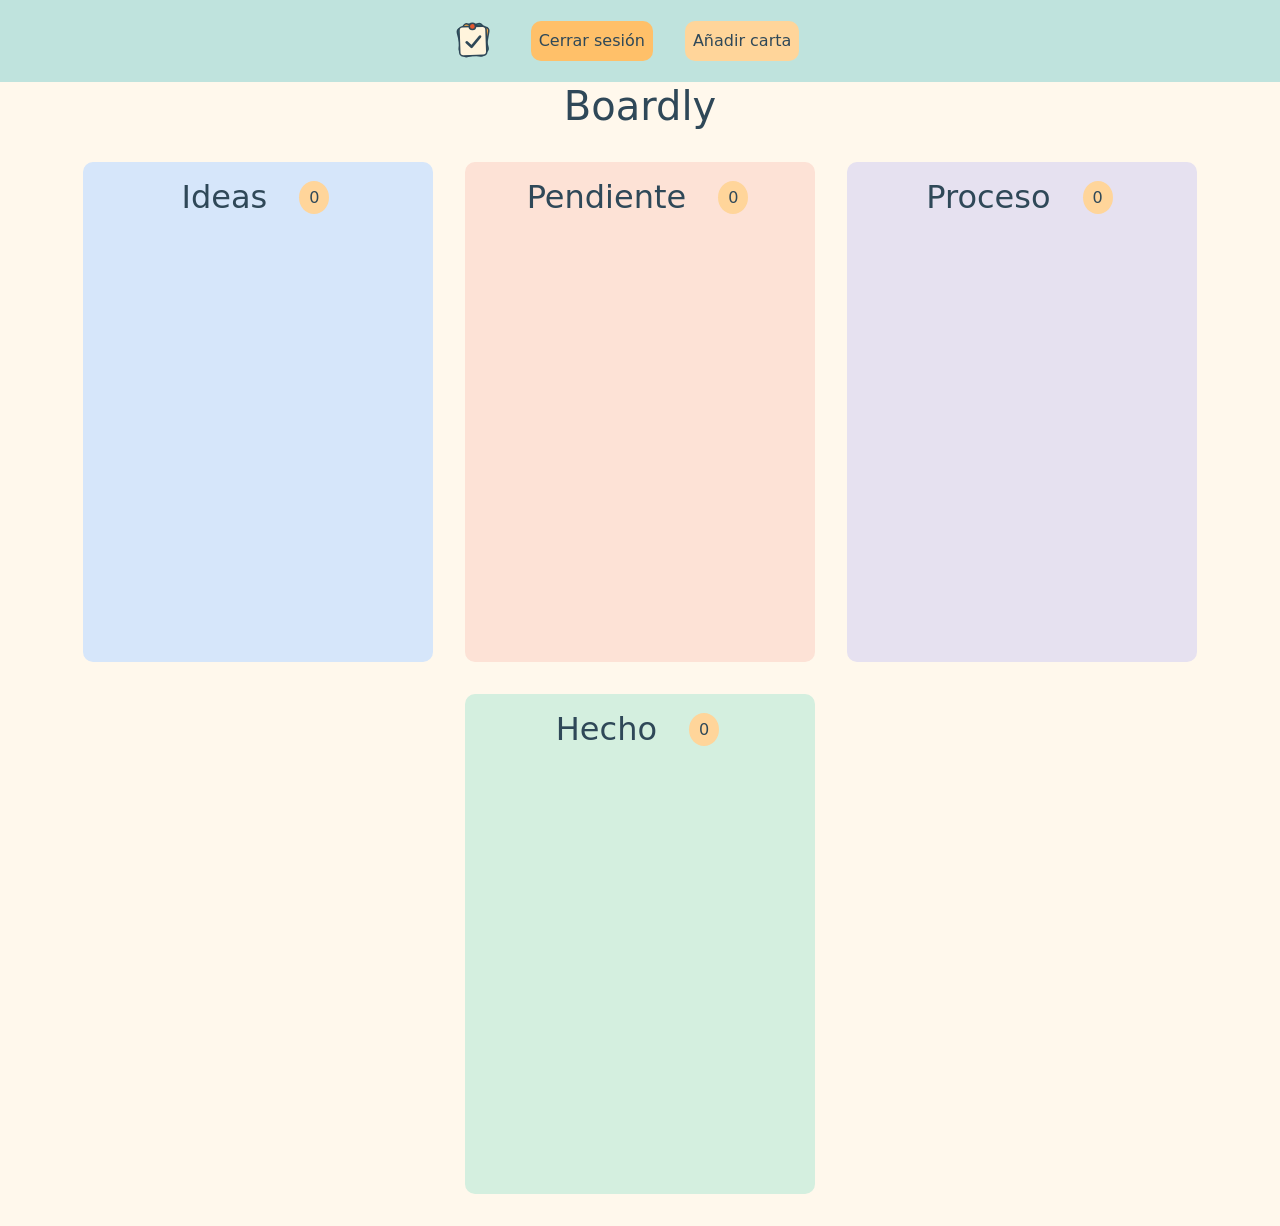
<file: index.html>
<!doctype html>
<html lang="en">
  <head>
    <meta charset="UTF-8" />
    <meta name="viewport" content="width=device-width, initial-scale=1.0" />
    <link
      href="https://cdn.jsdelivr.net/npm/bootstrap@5.1.3/dist/css/bootstrap.min.css"
      rel="stylesheet"
      integrity="sha384-1BmE4kWBq78iYhFldvKuhfTAU6auU8tT94WrHftjDbrCEXSU1oBoqyl2QvZ6jIW3"
      crossorigin="anonymous"
    />
    <link rel="shortcut icon" href="logo-icono.svg" type="image/x-icon">
    <link rel="stylesheet" href="styles.css" />
    <title>Boardly</title>
  </head>

  <body>
    <nav>
      <ul>
        <li>
          <a href="#"
            ><img src="logo-icono(1).svg" alt="Logo" width="50" height="50"
          /></a>
          <li>
            <button class="cerrar-sesion">Cerrar sesión</button>
          </li>
        </li>
        <li>
          <button
            class="añadir-carta btn"
            type="button"
            data-bs-toggle="modal"
            data-bs-target="#exampleModal"
          >
            Añadir carta
          </button>
        </li>
        <li>
          <p class="nombre fs-5 fw-bold"></p>
        </li>
      </ul>
    </nav>

    <h1 class="titulo">Boardly</h1>
    <section class="entero">
      <div class="columna ideas">
        <h2>Ideas <span class="numeroTarjetas">0</span></h2> 
        <div class="tarjetasAñadidas"></div>
      </div>
      <div class="columna pendientes">
        <h2>Pendiente <span class="numeroTarjetas">0</span></h2>
        <div class="tarjetasAñadidas"></div>
      </div>
      <div class="columna procesos">
        <h2>Proceso <span class="numeroTarjetas">0</span></h2>

        <div class="tarjetasAñadidas"></div>
      </div>
      <div class="columna hechos">
        <h2>Hecho <span class="numeroTarjetas">0</span></h2>
        <div class="tarjetasAñadidas"></div>
      </div>
    </section>

    <div
      class="modal fade"
      id="exampleModal"
      tabindex="-1"
      aria-labelledby="exampleModalLabel"
      aria-hidden="true"
    >
      <div class="modal-dialog">
        <div class="modal-content">
          <div class="modal-header">
            <h5 class="modal-title" id="exampleModalLabel">Crealo aqui</h5>
            <button
              type="button"
              class="btn-close"
              data-bs-dismiss="modal"
              aria-label="Close"
            ></button>
          </div>
          <div class="modal-body">
            <form class="formulario">
              <label for="titulo-nueva">Titulo</label>
              <input type="text" class="titulo-nueva" />
              <label for="descripcion">Descripcion</label>
              <input type="text" class="descripcion" />
              <label for="objetivos">Objetivos</label>
              <input type="text" class="objetivos" />
              <label for="prioridad">Prioridad</label>
              <select name="tipo-prioridad" id="prioridades">
                <option value="alta">Alta</option>
                <option value="media">Media</option>
                <option value="baja">Baja</option>
              </select>
              <button type="button" class="añadir-definitiva">Añadir</button>
            </form>
          </div>
        </div>
      </div>
    </div>

    <script src="script.js"></script>
    <script
      src="https://cdn.jsdelivr.net/npm/bootstrap@5.1.3/dist/js/bootstrap.bundle.min.js"
      integrity="sha384-ka7Sk0Gln4gmtz2MlQnikT1wXgYsOg+OMhuP+IlRH9sENBO0LRn5q+8nbTov4+1p"
      crossorigin="anonymous"
    ></script>
  </body>
</html>
</file>
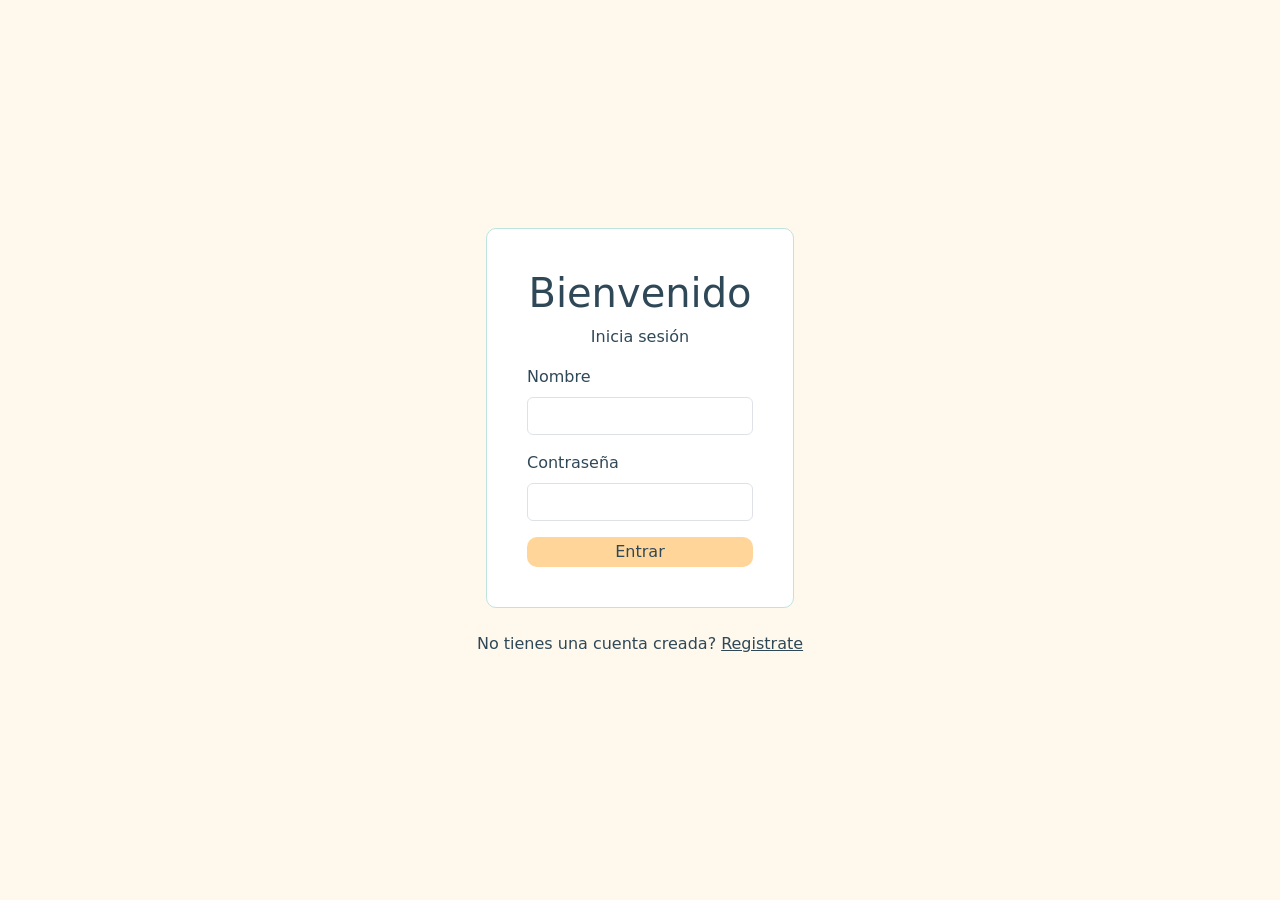
<file: login.html>
<!doctype html>
<html lang="en">
  <head>
    <meta charset="UTF-8" />
    <meta name="viewport" content="width=device-width, initial-scale=1.0" />
    <link
      href="https://cdn.jsdelivr.net/npm/bootstrap@5.1.3/dist/css/bootstrap.min.css"
      rel="stylesheet"
      integrity="sha384-1BmE4kWBq78iYhFldvKuhfTAU6auU8tT94WrHftjDbrCEXSU1oBoqyl2QvZ6jIW3"
      crossorigin="anonymous"
    />
    <link rel="shortcut icon" href="logo-icono.svg" type="image/x-icon">
    <link rel="stylesheet" href="login.css" />
    <title>Iniciar sesión</title>
  </head>
  <body>
    <main>
      <form class="formualario-login" action="" method="post">
        <h1 class="titulo-inicial text-center">Bienvenido</h1>
        <p class="justify-content-center align-items-center text-center">
          Inicia sesión
        </p>
        <div class="alert alert-danger d-none" role="alert"></div>
        <div class="mb-3">
          <label for="nombre" class="form-label">Nombre</label>
          <input type="nombre" class="form-control" id="nombre" />
        </div>
        <div class="mb-3">
          <label for="password" class="form-label">Contraseña</label>
          <input type="password" class="form-control" />
        </div>
        <button class="boton-entrar-login w-100" type="submit">Entrar</button>
      </form>
      <p class="crear-nuevo-usuario mt-4">
        No tienes una cuenta creada?<a href="registrarse.html">Registrate</a>
      </p>
    </main>

    <script src="login.js"></script>
    <script
      src="https://cdn.jsdelivr.net/npm/bootstrap@5.1.3/dist/js/bootstrap.bundle.min.js"
      integrity="sha384-ka7Sk0Gln4gmtz2MlQnikT1wXgYsOg+OMhuP+IlRH9sENBO0LRn5q+8nbTov4+1p"
      crossorigin="anonymous"
    ></script>
  </body>
</html>
</file>
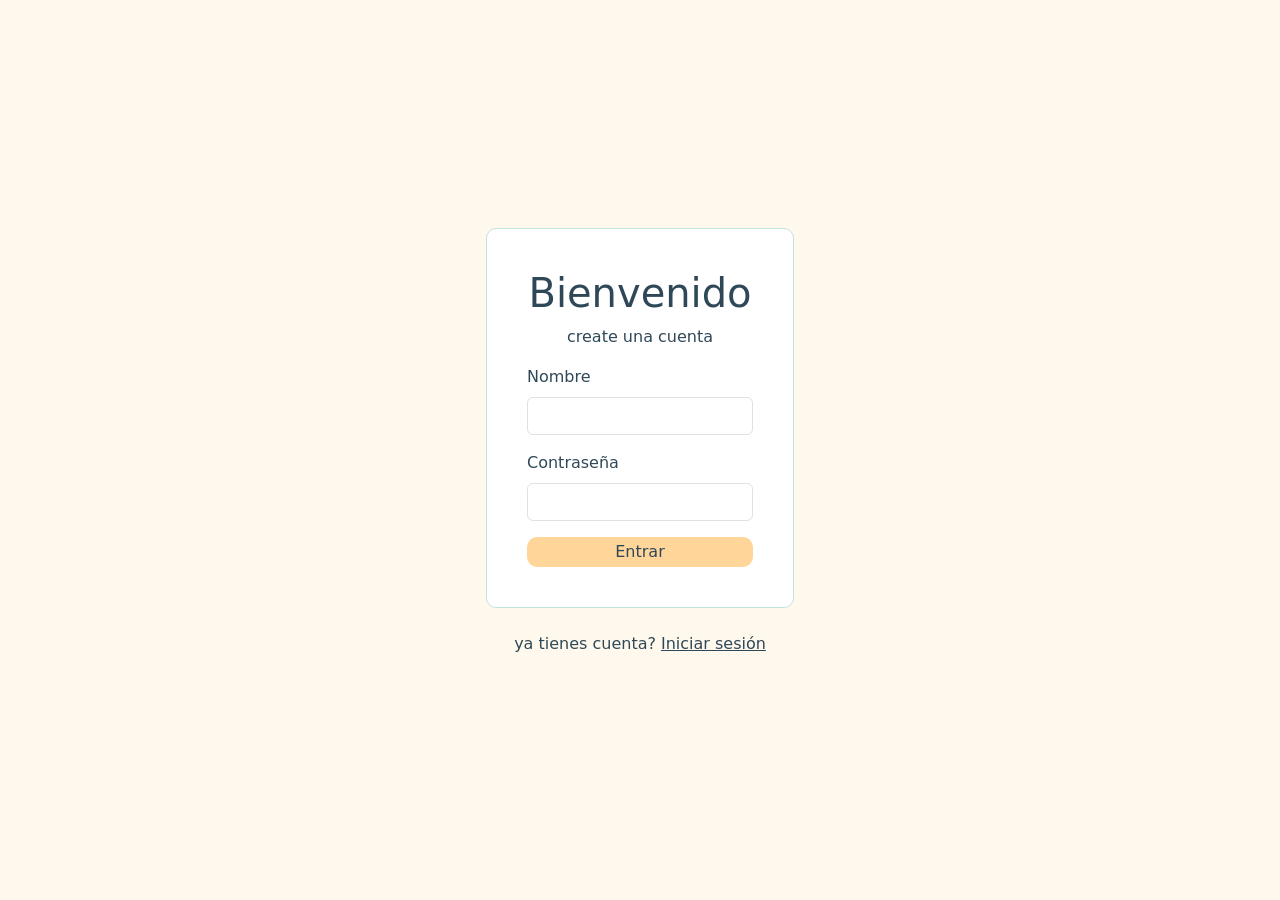
<file: registrarse.html>
<!doctype html>
<html lang="en">
  <head>
    <meta charset="UTF-8" />
    <meta name="viewport" content="width=device-width, initial-scale=1.0" />
    <link
      href="https://cdn.jsdelivr.net/npm/bootstrap@5.1.3/dist/css/bootstrap.min.css"
      rel="stylesheet"
      integrity="sha384-1BmE4kWBq78iYhFldvKuhfTAU6auU8tT94WrHftjDbrCEXSU1oBoqyl2QvZ6jIW3"
      crossorigin="anonymous"
    />
    <link rel="shortcut icon" href="logo-icono.svg" type="image/x-icon">
    <link rel="stylesheet" href="registrarse.css" />
    <title>Registrarse</title>
  </head>
  <body>
    <main>
      <form class="formualario-registrarse" action="" method="post">
        <h1 class="titulo-inicial text-center">Bienvenido</h1>
        <p class="justify-content-center align-items-center text-center">
          create una cuenta
        </p>
        <div class="alert alert-danger d-none" role="alert"></div>
        <div class="mb-3">
          <label for="nombre" class="form-label">Nombre</label>
          <input type="nombre" class="form-control" id="nombre" />
        </div>
        <div class="mb-3">
          <label for="password" class="form-label">Contraseña</label>
          <input type="password" class="form-control" />
        </div>
        <button class="boton-entrar-login w-100" type="submit">Entrar</button>
      </form>
      <p class="crear-nuevo-usuario mt-4">
        ya tienes cuenta?<a href="login.html">Iniciar sesión</a>
      </p>
    </main>

    <script src="registrarse.js"></script>
    <script
      src="https://cdn.jsdelivr.net/npm/bootstrap@5.1.3/dist/js/bootstrap.bundle.min.js"
      integrity="sha384-ka7Sk0Gln4gmtz2MlQnikT1wXgYsOg+OMhuP+IlRH9sENBO0LRn5q+8nbTov4+1p"
      crossorigin="anonymous"
    ></script>
  </body>
</html>
</file>
<file: styles.css>
:root {
  --fondo-pagina: #fff8ec;
  --barra-superior: #bfe3dd;
  --columna-pendiente: #fde2d6;
  --columna-en-ideas: #d6e6fa;
  --columna-hecho: #d4efdf;
  --columna-completada: #99e884;
  --columna-proceso: #e6e1f0;
  --tarjeta: #ffffff;
  --btones: #ffd59a;
  --btones-hover: #ffc069;
  --prioridad-alta: #ff6b6b;
  --prioridad-media: #4ecdc4;
  --prioridad-baja: #45b7d1;
  --texto: #2f4858;
}

body {
  background-color: var(--fondo-pagina);
  margin: 0;
  padding: 0;
}

nav {
  display: flex;
  justify-content: center;
  align-items: center;
  text-align: center;
  width: 100%;
  padding: 1rem;
  background-color: var(--barra-superior);
}

ul {
  align-items: center;
  list-style: none;
  display: flex;
  gap: 2rem;
  margin: 0;
  padding: 0;
}

li {
  text-decoration: none;
  color: var(--texto);
}

a {
  text-decoration: none;
  color: var(--texto);
}

a:hover {
  text-decoration: underline;
}

.titulo {
  display: flex;
  align-items: center;
  justify-content: center;
  flex-direction: column;
  font-weight: 400;
  font-style: normal;
  text-align: center;
  color: var(--texto);
}

.subtitulo {
  font-family: "Nunito", sans-serif;
  font-weight: 400;
  font-style: normal;
  text-align: center;
  color: var(--texto);
}

.entero {
  display: flex;
  flex-wrap: wrap;
  align-items: center;
  justify-content: center;
  margin: 1rem;
}

.columna {
  display: flex;
  flex-direction: column;
  align-items: center;
  justify-content: flex-start;
  padding: 1rem;
  border-radius: 10px;
  margin: 1rem;
  width: 350px;
  min-height: 500px;
}

.ideas {
  background-color: var(--columna-en-ideas);
  color: var(--texto);
}

.pendientes {
  background-color: var(--columna-pendiente);
  color: var(--texto);
}

.procesos {
  background-color: var(--columna-proceso);
  color: var(--texto);
}

.hechos {
  background-color: var(--columna-hecho);
  color: var(--texto);
}

.btn-close {
  background-color: var(--btones);
  color: var(--texto);
  padding: 0.5rem;
  border-radius: 10px;
  border: none;
  cursor: pointer;
}

.btn-close:hover {
  background-color: var(--btones-hover);
}

.añadir-definitiva {
  background-color: var(--btones-hover);
  color: var(--texto);
  padding: 0.5rem;
  border-radius: 10px;
  border: none;
  cursor: pointer;
}

.añadir-definitiva:hover {
  background-color: var(--btones);
}

.añadir-carta {
  background-color: var(--btones);
  color: var(--texto);
  padding: 0.5rem;
  border-radius: 10px;
  border: none;
  cursor: pointer;
}

.añadir-carta:hover {
  background-color: var(--btones-hover);
}

.modal-header {
  background-color: var(--barra-superior);
}
.modal-body {
  display: flex;
  flex-direction: column;
  gap: 0.5rem;
  padding: 10px;
  background-color: var(--fondo-pagina);
}

.modal-body select {
  border-radius: 15px;
  padding: 5px;
  color: var(--texto);
}

.modal-body input {
  border: 1px solid var(--texto);
  border-radius: 15px;
  padding: 5px;
}

.formulario {
  display: flex;
  flex-direction: column;
  padding: 10px;
  gap: 0.5rem;
}

.dibujoTarjeta {
  background-color: var(--tarjeta);
  border-radius: 20px;
  padding: 15px;
  width: 220px;
  max-width: 100%;
  margin-top: 30px;
}

.eliminarCartaNueva {
  background-color: var(--btones);
  color: var(--texto);
  padding: 0.5rem;
  border-radius: 10px;
  border: none;
  cursor: pointer;
}

.eliminarCartaNueva:hover {
  background-color: var(--btones-hover);
}

h2 {
  display: flex;
  align-items: center;
  justify-content: center;
  margin-right: 5px;
  gap: 2rem;
}
.numeroTarjetas {
  background-color: var(--btones);
  padding: 7px 10px;
  font-size: 1rem;
  border-radius: 50%;
}

.cerrar-sesion {
  background-color: var(--btones-hover);
  color: var(--texto);
  padding: 0.5rem;
  border-radius: 10px;
  border: none;
  cursor: pointer;
}

.cerrar-sesion:hover{
  background-color: var(--btones);
}
</file>
<file: login.css>
:root {
  --fondo-pagina: #fff8ec;
  --barra-superior: #bfe3dd;
  --columna-pendiente: #fde2d6;
  --columna-en-ideas: #d6e6fa;
  --columna-hecho: #d4efdf;
  --columna-completada: #99e884;
  --columna-proceso: #e6e1f0;
  --tarjeta: #ffffff;
  --btones: #ffd59a;
  --btones-hover: #ffc069;
  --prioridad-alta: #ff6b6b;
  --prioridad-media: #4ecdc4;
  --prioridad-baja: #45b7d1;
  --texto: #2f4858;
}

main{
    display: flex;
    flex-direction: column;
    min-height: 100vh;
    justify-content: center;
    align-items: center;
    background-color: var(--fondo-pagina);
    color: var(--texto);
}

.formualario-login{
    background-color: var(--tarjeta);
    padding: 40px;
    border: 1px solid var(--barra-superior);
    border-radius: 10px;
}

label{
    color: var(--texto);
}

input{
    color: var(--texto);
}

.boton-entrar-login{
    color: var(--texto);
    background-color: var(--btones);
    border-radius: 10px;
    border: none;
    padding: 3px;
}

.boton-entrar-login:hover{
    color: var(--texto);
    background-color: var(--btones-hover);
    border-radius: 10px;
    border: none;
    padding: 3px;
}


a{
    color: var(--texto);
    margin-left: 5px;
}

a:hover{
    text-decoration: none;
    color: var(--btones-hover);
}
</file>
<file: registrarse.css>
:root {
  --fondo-pagina: #fff8ec;
  --barra-superior: #bfe3dd;
  --columna-pendiente: #fde2d6;
  --columna-en-ideas: #d6e6fa;
  --columna-hecho: #d4efdf;
  --columna-completada: #99e884;
  --columna-proceso: #e6e1f0;
  --tarjeta: #ffffff;
  --btones: #ffd59a;
  --btones-hover: #ffc069;
  --prioridad-alta: #ff6b6b;
  --prioridad-media: #4ecdc4;
  --prioridad-baja: #45b7d1;
  --texto: #2f4858;
}

main{
    display: flex;
    flex-direction: column;
    min-height: 100vh;
    justify-content: center;
    align-items: center;
    background-color: var(--fondo-pagina);
    color: var(--texto);
}

form{
    background-color: var(--tarjeta);
    padding: 40px;
    border: 1px solid var(--barra-superior);
    border-radius: 10px;
}

label{
    color: var(--texto);
}

input{
    color: var(--texto);
}

.boton-entrar-login{
    color: var(--texto);
    background-color: var(--btones);
    border-radius: 10px;
    border: none;
    padding: 3px;
}

.boton-entrar-login:hover{
    color: var(--texto);
    background-color: var(--btones-hover);
    border-radius: 10px;
    border: none;
    padding: 3px;
}


a{
    color: var(--texto);
    margin-left: 5px;
}

a:hover{
    text-decoration: none;
    color: var(--btones-hover);
}
</file>
